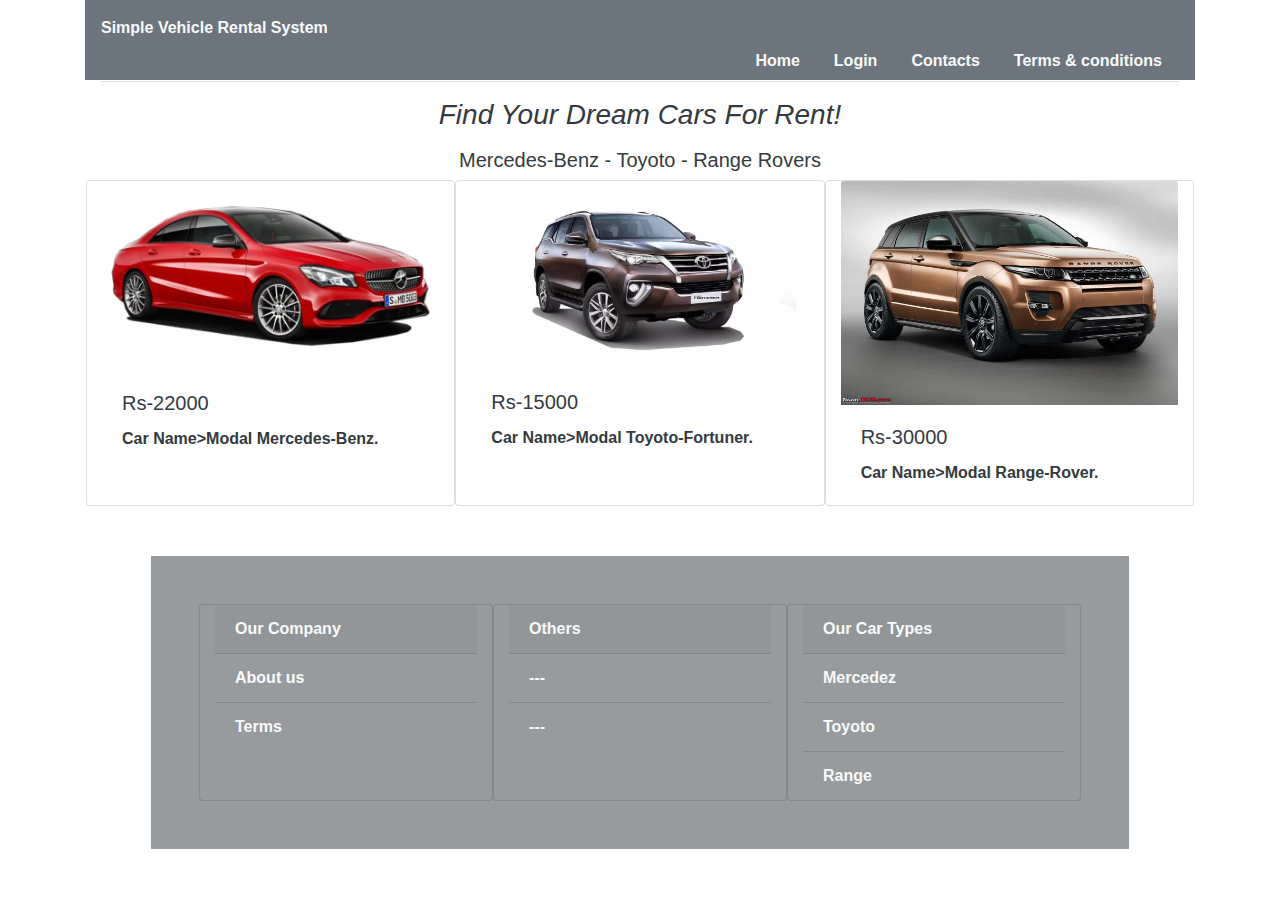
<file: index.html>
<html>
    <head>
        <style>
            #col{
                color:#989B9D 
            }
            #about{
                background-color: #989B9D ;
                margin:50px
            }
            #des{
                background-color: #989B9D  ;
            }
            tr,td{
               border:1px solid black;
               padding:15px
           }
        </style>
        <link rel="stylesheet" href="https://stackpath.bootstrapcdn.com/bootstrap/4.3.1/css/bootstrap.min.css" integrity="sha384-ggOyR0iXCbMQv3Xipma34MD+dH/1fQ784/j6cY/iJTQUOhcWr7x9JvoRxT2MZw1T" crossorigin="anonymous">
    </head>
    <body>
        <div class="container">
            <nav class="bg-secondary font-weight-bolder text-light p-3" style="height:80px">
                Simple Vehicle Rental System
            <ul class="nav nav-tabs justify-content-end" id="myTab" role="tablist">
            <li class="nav-item" role="presentation">
                <a class="nav-link text-light" id="home-tab" data-toggle="tab" href="#home" role="tab" aria-controls="home" aria-selected="true">Home</a>
            </li>
            <li class="nav-item" role="presentation">
                <a class="nav-link text-light" id="login-tab" data-toggle="tab" href="#login" role="tab" aria-controls="login" aria-selected="false">Login</a>
            </li>
            <li class="nav-item" role="presentation">
                <a class="nav-link text-light" id="contact-tab" data-toggle="tab" href="#contact" role="tab" aria-controls="contact" aria-selected="false">Contacts</a>
            </li>
            <li class="nav-item" role="presentation">
                <a class="nav-link text-light" id="terms-tab" data-toggle="tab" href="#terms" role="tab" aria-controls="terms" aria-selected="false">Terms & conditions</a>
            </li>
            </ul>
            <div class="tab-content" id="myTabContent">
            <div class="tab-pane fade show active" id="home" role="tabpanel" aria-labelledby="home-tab">
                <div>
                    <h3 id="col" class="font-italic text-center text-dark p-2 m-2">Find Your Dream Cars For Rent!</h3>
                    <h5 id="col" class="text-center text-dark">Mercedes-Benz - Toyoto - Range Rovers</h5>
                </div>
    
                <div class="row text-dark">
                    <div class="card col-4" style="width: 18rem;">
                        <img src="resources/car mb.webp" class="card-img-top img-fluid" alt="mercedez">
                        <div class="card-body">
                          <h5 class="card-title">Rs-22000</h5>
                          <p class="card-text">Car Name>Modal Mercedes-Benz.</p>
                         
                        </div>
                    </div>
                    <div class="card col-4" style="width: 18rem;">
                        <img src="resources/To Fo.webp" class="card-img-top img-fluid" alt="toyoto">
                        <div class="card-body">
                          <h5 class="card-title">Rs-15000</h5>
                          <p class="card-text">Car Name>Modal Toyoto-Fortuner.</p>
                        
                        </div>
                    </div>
                    <div class="card col-4" style="width: 18rem;">
                        <img src="resources/ra ro.jpg" class="card-img-top img-fluid" alt="ranger">
                        <div class="card-body">
                          <h5 class="card-title">Rs-30000</h5>
                          <p class="card-text">Car Name>Modal Range-Rover.</p>
                          
                        </div>
                    </div>
                </div>
    
                <div id ="about"class="row p-5">
                    <div id="des"class="card col-4" style="width: 18rem;">
                        <div class="card-header  font-weight bolder">
                         Our Company
                        </div>
                        <ul id="des" class="list-group list-group-flush">
                          <li id="des" class="list-group-item text-light"> About us</li>
                          <li id="des" class="list-group-item text-light">Terms</li>
                         
                        </ul>
                    </div>
                    <div id="des"class="card col-4" style="width: 18rem;">
                    <div class="card-header  font-weight bolder">
                    Others
                    </div>
                    <ul id="des"class="list-group list-group-flush">
                        <li id="des"class="list-group-item text-light"> ---</li>
                        <li id="des"class="list-group-item text-light">---</li>
                        
                    </ul>
                    </div>
                    <div id="des"class="card col-4" style="width: 18rem;">
                    <div class="card-header font-weight bolder">
                        Our Car Types
                    </div>
                    <ul id="des"class="list-group list-group-flush">
                        <li id="des"  class="list-group-item text-light"> Mercedez</li>
                        <li id="des" class="list-group-item text-light">Toyoto</li>
                        <li  id="des"class="list-group-item text-light">Range</li>
                        
                    </ul>
                    </div>
    
                </div>
    
    

                
            </div>
            <div class="tab-pane fade" id="login" role="tabpanel" aria-labelledby="login-tab">
                <form class="p-3 text-dark">
                    <div class="form-group text-dark">
                      <label for="exampleInputEmail1">Email address</label>
                      <input type="email" class="form-control" id="exampleInputEmail1" aria-describedby="emailHelp">
                      <small id="emailHelp" class="form-text text-muted">We'll never share your email with anyone else.</small>
                    </div>
                    <div class="form-group ">
                      <label for="exampleInputPassword1">Password</label>
                      <input type="password" class="form-control" id="exampleInputPassword1">
                    </div>
                    <div class="form-group form-check">
                      <input type="checkbox" class="form-check-input" id="exampleCheck1">
                      <label class="form-check-label" for="exampleCheck1">Check me out</label>
                      
                    </div>
                    <button id="bttn" type="submit" class="btn btn-primary">sign In</button>
                    <p>If  not registered click on below link</p>
                     <a class="nav-link text-danger" href="register.html">Register here</a>
                </form>



            </div>
            <div class="tab-pane fade" id="contact" role="tabpanel" aria-labelledby="contact-tab">
                <div class="float-left">
                <form class="text-dark"> 
                    <label>Name</br>
                    <input id="name"type="text">
                    </label>
                    </br>
                    <label>Email Address</br>
                    <input  id="email"type="text">
                    </label>
                    </br>
                    <label>Subject/Message</br>
                    <input id="mes" style="height:150px"type="text">
                    </label>
                    </br>
                    <button onclick="display()" id ="sub">Submit</button>
                </form>
                
            </div>
                    <div class="float-right text-dark p-5 mt-5 mr-3">
                        <h3>How Can we help you?</h3>
                        <p> If you don't find what u need ,Please fill the contact form</br>
                        as soon we get message we will reply you with your solutions.</br>
                            contact number -9568795662
                        </p>
                    </div>

                <div id="displaying "class="float-left mt-5">
                    <table id ="tab">
                        <thead>
                            <tr>
                                <td>S.NO</td>
                                <td>Email address </td>
                                <td>Name </td>
                                
                                <td>Time</td>
                            </tr>
                        </thead>
                    </table>  
                    
                </div>
                
               
            </div>
            <div class="tab-pane fade" id="terms" role="tabpanel" aria-labelledby="terms-tab">
                <h1 class="text-dark">Terms and Condition</h1>
                <p class="text-dark">
                    Help protect your website and its users with clear and fair website terms and conditions. These terms and conditions for a website set out key issues such as acceptable use, privacy, cookies, registration and passwords, intellectual property, links to other sites, termination and disclaimers of responsibility. Terms and conditions are used and necessary to protect a website owner from liability of a user relying on the information or the goods provided from the site then suffering a loss.
                    
                    Making your own terms and conditions for your website is hard, not impossible, to do. It can take a few hours to few days for a person with no legal background to make. But worry no more; we are here to help you out.
                    
                    All you need to do is fill up the blank spaces and then you will receive an email with your personalized terms and conditions.
                    
                    Looking for a Privacy Policy? Check out Privacy Policy Generator.
                    
                    The accuracy of the generated document on this website is not legally binding. Use at your own risk.</p>
            </div>
           
            </div>
            </nav>
            
        </div>

    <script src="https://code.jquery.com/jquery-3.5.1.slim.min.js" integrity="sha384-DfXdz2htPH0lsSSs5nCTpuj/zy4C+OGpamoFVy38MVBnE+IbbVYUew+OrCXaRkfj" crossorigin="anonymous"></script>
    <script src="https://cdn.jsdelivr.net/npm/popper.js@1.16.0/dist/umd/popper.min.js" integrity="sha384-Q6E9RHvbIyZFJoft+2mJbHaEWldlvI9IOYy5n3zV9zzTtmI3UksdQRVvoxMfooAo" crossorigin="anonymous"></script>
    <script src="https://stackpath.bootstrapcdn.com/bootstrap/4.5.0/js/bootstrap.min.js" integrity="sha384-OgVRvuATP1z7JjHLkuOU7Xw704+h835Lr+6QL9UvYjZE3Ipu6Tp75j7Bh/kR0JKI" crossorigin="anonymous"></script>
    <script type="text/javascript" src = "contact.js" >
  
       
    </script>
    <script type="text/javascript" src="login.js">

    </script>
   

    </body>
    </html>
</file>
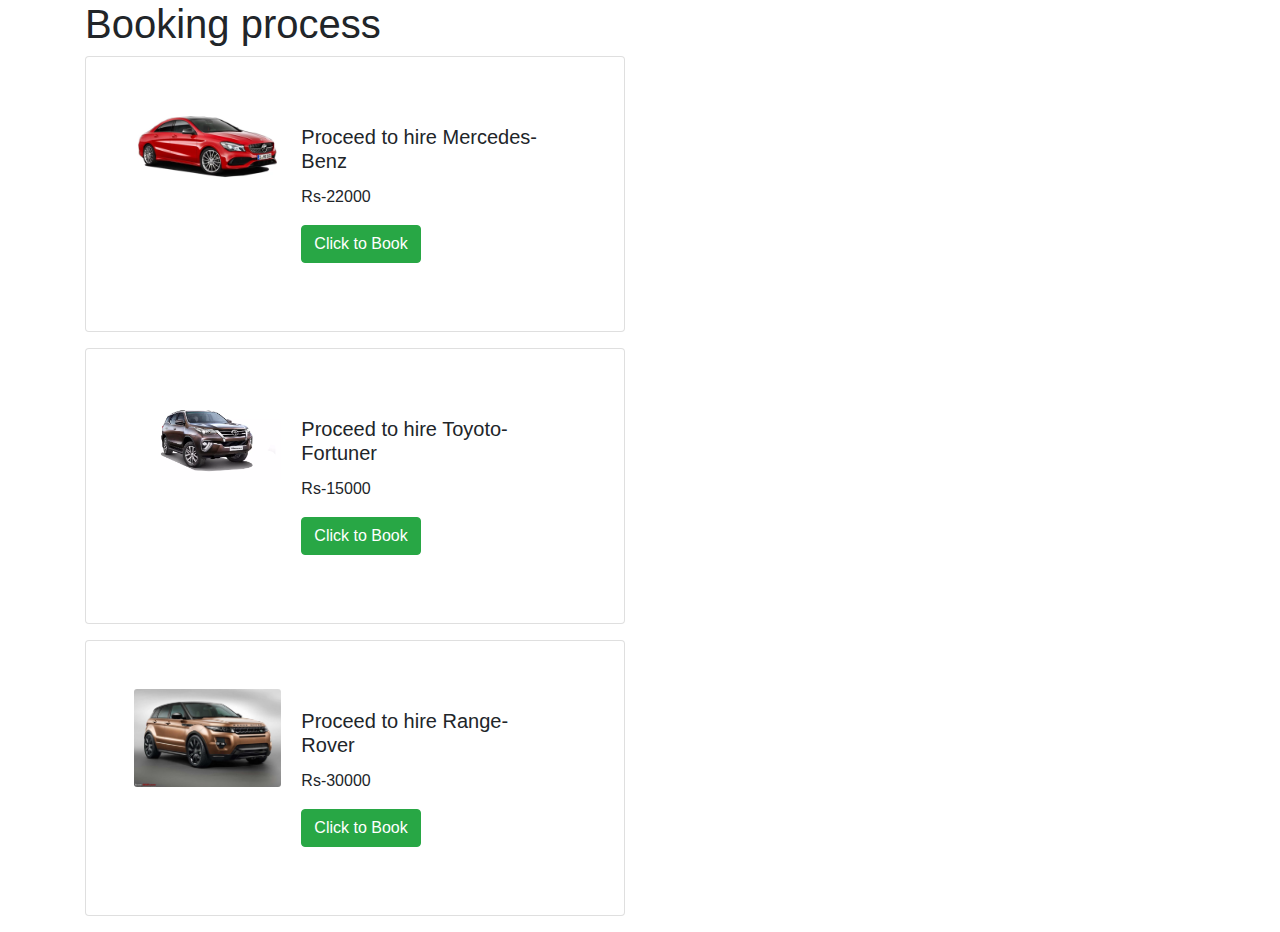
<file: booking.html>
<html>

    <head>
        <style>
          
        </style>
        <link rel="stylesheet" href="https://stackpath.bootstrapcdn.com/bootstrap/4.3.1/css/bootstrap.min.css" integrity="sha384-ggOyR0iXCbMQv3Xipma34MD+dH/1fQ784/j6cY/iJTQUOhcWr7x9JvoRxT2MZw1T" crossorigin="anonymous">
    </head>
    <body>
        <div class="container" >
            <div id="head">
            <h1>Booking process</h1>
            </div>
            <div id="h">
            <div  class="card mb-3 p-5" style="max-width: 540px;">
                <div class="row no-gutters">
                  <div class="col-md-4">
                    <img src="resources/car mb.webp" class="card-img" alt="mercedes">
                  </div>
                  <div class="col-md-8">
                    <div class="card-body">
                      <h5 class="card-title">Proceed to hire Mercedes-Benz</h5>
                      <p >Rs-22000</p>
                      <a id="amt1"href="checkout.html" class="btn btn-success">Click to Book</a>
                      
                    </div>
                  </div>
                </div>
            </div>
            <div  class="card mb-3 p-5" style="max-width: 540px;">
                <div class="row no-gutters">
                  <div class="col-md-4">
                    <img src="resources/To Fo.webp" class="card-img" alt="mercedes">
                  </div>
                  <div class="col-md-8">
                    <div class="card-body">
                      <h5 class="card-title">Proceed to hire Toyoto-Fortuner</h5>
                      <p >Rs-15000</p>
                      <a id ="amt2"href="checkout.html" class="btn btn-success">Click to Book</a>
                      
                    </div>
                  </div>
                </div>
            </div>
            <div class="card mb-3 p-5" style="max-width: 540px;">
                <div class="row no-gutters">
                  <div class="col-md-4">
                    <img src="resources/ra ro.jpg" class="card-img" alt="mercedes">
                  </div>
                  <div class="col-md-8">
                    <div class="card-body">
                      <h5 class="card-title">Proceed to hire Range-Rover</h5>
                      <p >Rs-30000</p>
                      <a  id="amt3"href="checkout.html" class="btn btn-success">Click to Book</a>
                      
                    </div>
                  </div>
                </div>
            </div>
        </div>
        </div>
        <script type="text/javascript" src="index.js"></script>
    </body>
</html>
</file>
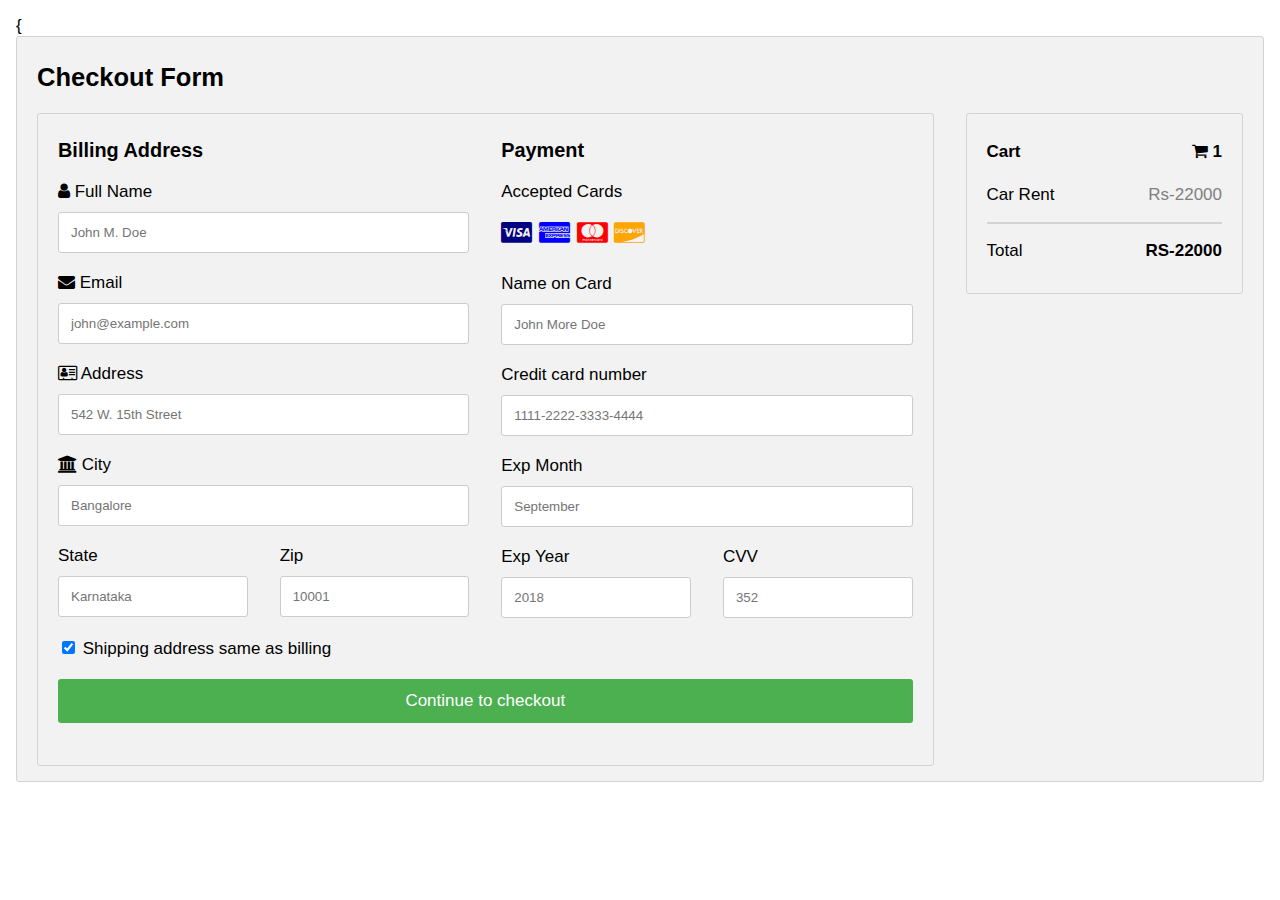
<file: checkout.html>
<html>
    <head>
        <meta name="viewport" content="width=device-width, initial-scale=1">
        <link rel="stylesheet" href="https://cdnjs.cloudflare.com/ajax/libs/font-awesome/4.7.0/css/font-awesome.min.css">
        <link rel="stylesheet" href="checkout.css">
    </head>
    <body>
        {<div class="container">
            <div id ="cont">
                <h2> Checkout Form</h2>
                <div class="row">
                <div class="col-75">
                    <div class="container">
                    <form action="/action_page.php">
                    
                    <div class="row">
                    <div class="col-50">
                        <h3>Billing Address</h3>
                        <label for="fname"><i class="fa fa-user"></i> Full Name</label>
                        <input type="text" id="fname" name="firstname" placeholder="John M. Doe">
                        <label for="email"><i class="fa fa-envelope"></i> Email</label>
                        <input type="text" id="email" name="email" placeholder="john@example.com">
                        <label for="adr"><i class="fa fa-address-card-o"></i> Address</label>
                        <input type="text" id="adr" name="address" placeholder="542 W. 15th Street">
                        <label for="city"><i class="fa fa-institution"></i> City</label>
                        <input type="text" id="city" name="city" placeholder="Bangalore">

                    <div class="row">
                    <div class="col-50">
                        <label for="state">State</label>
                        <input type="text" id="state" name="state" placeholder="Karnataka">
                    </div>
                    <div class="col-50">
                        <label for="zip">Zip</label>
                        <input type="text" id="zip" name="zip" placeholder="10001">
                    </div>
                    </div>
                </div>

                <div class="col-50">
                    <h3>Payment</h3>
                    <label for="fname">Accepted Cards</label>
                    <div class="icon-container">
                    <i class="fa fa-cc-visa" style="color:navy;"></i>
                    <i class="fa fa-cc-amex" style="color:blue;"></i>
                    <i class="fa fa-cc-mastercard" style="color:red;"></i>
                    <i class="fa fa-cc-discover" style="color:orange;"></i>
                    </div>
                    <label for="cname">Name on Card</label>
                    <input type="text" id="cname" name="cardname" placeholder="John More Doe"required>
                    <label for="ccnum">Credit card number</label>
                    <input type="text" id="ccnum" name="cardnumber" placeholder="1111-2222-3333-4444"required>
                    <label for="expmonth">Exp Month</label>
                    <input type="text" id="expmonth" name="expmonth" placeholder="September"required>
                    <div class="row">
                    <div class="col-50">
                        <label for="expyear">Exp Year</label>
                        <input type="text" id="expyear" name="expyear" placeholder="2018"required>
                    </div>
                    <div class="col-50">
                        <label for="cvv">CVV</label>
                        <input type="text" id="cvv" name="cvv" placeholder="352"required>
                    </div>
                    </div>
                </div>
                
                </div>
                <label>
                <input type="checkbox" checked="checked" name="sameadr"> Shipping address same as billing
                </label>
                <input onclick="conf_message()" type="submit" value="Continue to checkout" class="btn">
                </form>
                </div>
            </div>
            <div class="col-25">
                <div class="container">
                <h4>Cart <span class="price" style="color:black"><i class="fa fa-shopping-cart"></i> <b>1</b></span></h4>
                <p>Car Rent <span class="price">Rs-22000</span></p>
                
                <hr>
                <p>Total <span class="price" style="color:black"><b>RS-22000</b></span></p>
                </div>
            </div>
            </div>
            </div>
            </div>
        <script type="text/javascript" src="index.js"></script>
    </body>

</html>
</file>
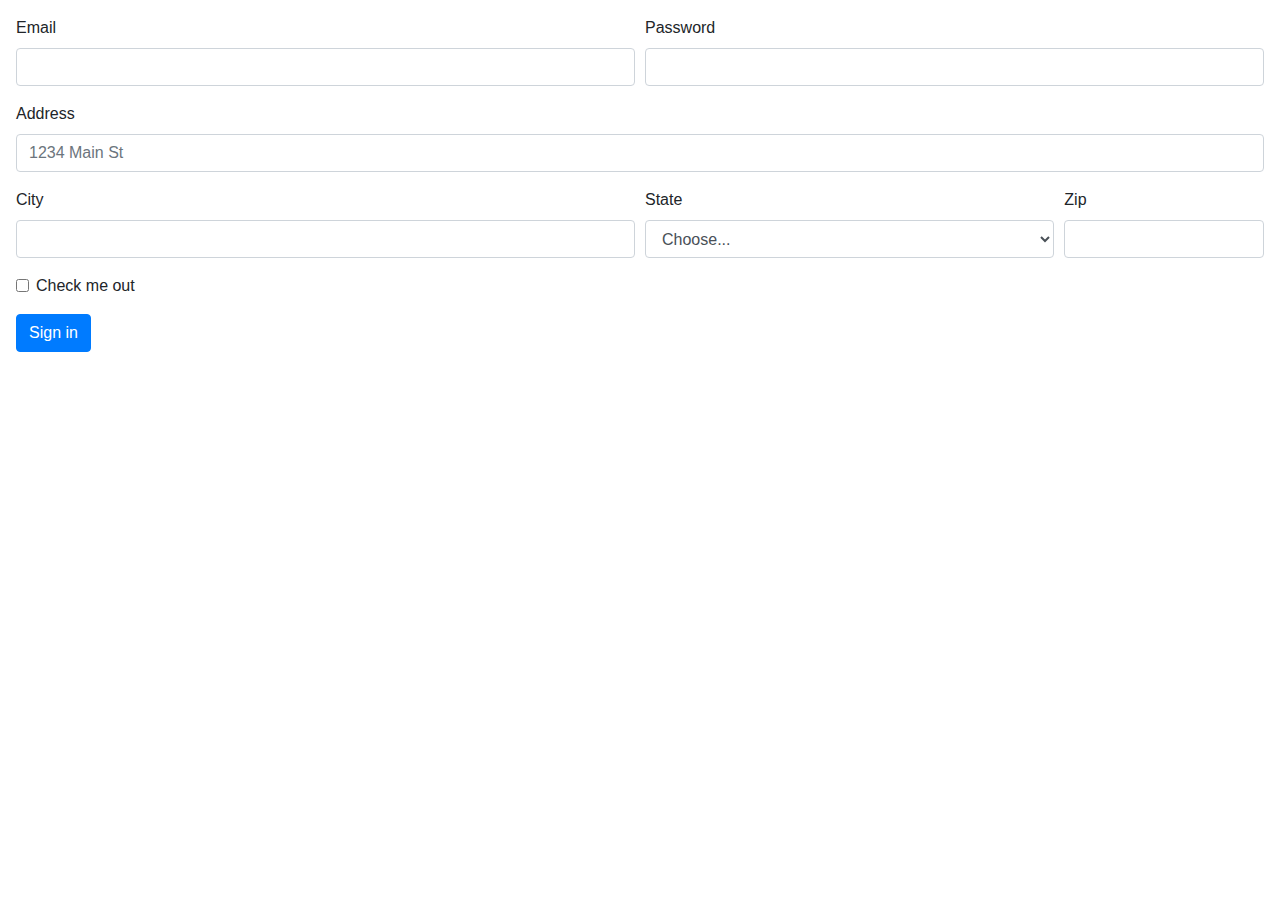
<file: register.html>
<html>
    <head>
        <link rel="stylesheet" href="https://stackpath.bootstrapcdn.com/bootstrap/4.3.1/css/bootstrap.min.css" integrity="sha384-ggOyR0iXCbMQv3Xipma34MD+dH/1fQ784/j6cY/iJTQUOhcWr7x9JvoRxT2MZw1T" crossorigin="anonymous">
    </head>
    <body>
        <form class="p-3">
            <div class="form-row">
              <div class="form-group col-md-6">
                <label for="inputEmail4">Email</label>
                <input  oninvalid="alert('You must fill out the form!');" id="email"type="email" class="form-control" id="inputEmail4"required>
              </div>
              <div class="form-group col-md-6">
                <label for="inputPassword4">Password</label>
                <input id="pass" type="password" class="form-control" id="inputPassword4"required/>
              </div>
            </div>
            <div class="form-group">
              <label for="inputAddress">Address</label>
              <input type="text" class="form-control" id="inputAddress" placeholder="1234 Main St"required>
            </div>
            <div class="form-row">
              <div class="form-group col-md-6">
                <label for="inputCity">City</label>
                <input type="text" class="form-control" id="inputCity"required>
              </div>
              <div class="form-group col-md-4">
                <label for="inputState">State</label>
                <select id="inputState" class="form-control"required>
                  <option selected>Choose...</option>
                  <option>Chattisgarh</option>
                  <option>Bihar</option>
                  <option>karnataka</option>
                  <option>Delhi</option>
                  <option>Westbengal</option>
                  <option>Gujarat</option>
                  <option>Rajasthan</option>
                  <option>Westbengal</option>
                </select>
              </div>
              <div class="form-group col-md-2">
                <label for="inputZip">Zip</label>
                <input type="text" class="form-control" id="inputZip"required>
              </div>
            </div>
            <div class="form-group">
              <div class="form-check">
                <input class="form-check-input" type="checkbox" id="gridCheck">
                <label class="form-check-label" for="gridCheck">
                  Check me out
                </label>
              </div>
            </div>
            <button  id="sub"type="submit" class="btn btn-primary">Sign in</button>
          </form>
          <script type="text/javascript" src="register.js">

          </script>
          
    </body>
</html>
</file>
<file: checkout.css>
body {
    font-family: Arial;
    font-size: 17px;
    padding: 8px;
  }
  
  * {
    box-sizing: border-box;
  }
  
  .row {
    display: -ms-flexbox; 
    display: flex;
    -ms-flex-wrap: wrap; 
    flex-wrap: wrap;
    margin: 0 -16px;
  }
  
  .col-25 {
    -ms-flex: 25%; 
    flex: 25%;
  }
  
  .col-50 {
    -ms-flex: 50%; 
    flex: 50%;
  }
  
  .col-75 {
    -ms-flex: 75%;
    flex: 75%;
  }
  
  .col-25,
  .col-50,
  .col-75 {
    padding: 0 16px;
  }
  
  .container {
    background-color: #f2f2f2;
    padding: 5px 20px 15px 20px;
    border: 1px solid lightgrey;
    border-radius: 3px;
  }
  
  input[type=text] {
    width: 100%;
    margin-bottom: 20px;
    padding: 12px;
    border: 1px solid #ccc;
    border-radius: 3px;
  }
  
  label {
    margin-bottom: 10px;
    display: block;
  }
  
  .icon-container {
    margin-bottom: 20px;
    padding: 7px 0;
    font-size: 24px;
  }
  
  .btn {
    background-color: #4CAF50;
    color: white;
    padding: 12px;
    margin: 10px 0;
    border: none;
    width: 100%;
    border-radius: 3px;
    cursor: pointer;
    font-size: 17px;
  }
  
  .btn:hover {
    background-color: #45a049;
  }
  
  a {
    color: #2196F3;
  }
  
  hr {
    border: 1px solid lightgrey;
  }
  
  span.price {
    float: right;
    color: grey;
  }
  
  /* Responsive layout - when the screen is less than 800px wide, make the two columns stack on top of each other instead of next to each other (also change the direction - make the "cart" column go on top) */
  @media (max-width: 800px) {
    .row {
      flex-direction: column-reverse;
    }
    .col-25 {
      margin-bottom: 20px;
    }
  }
</file>
